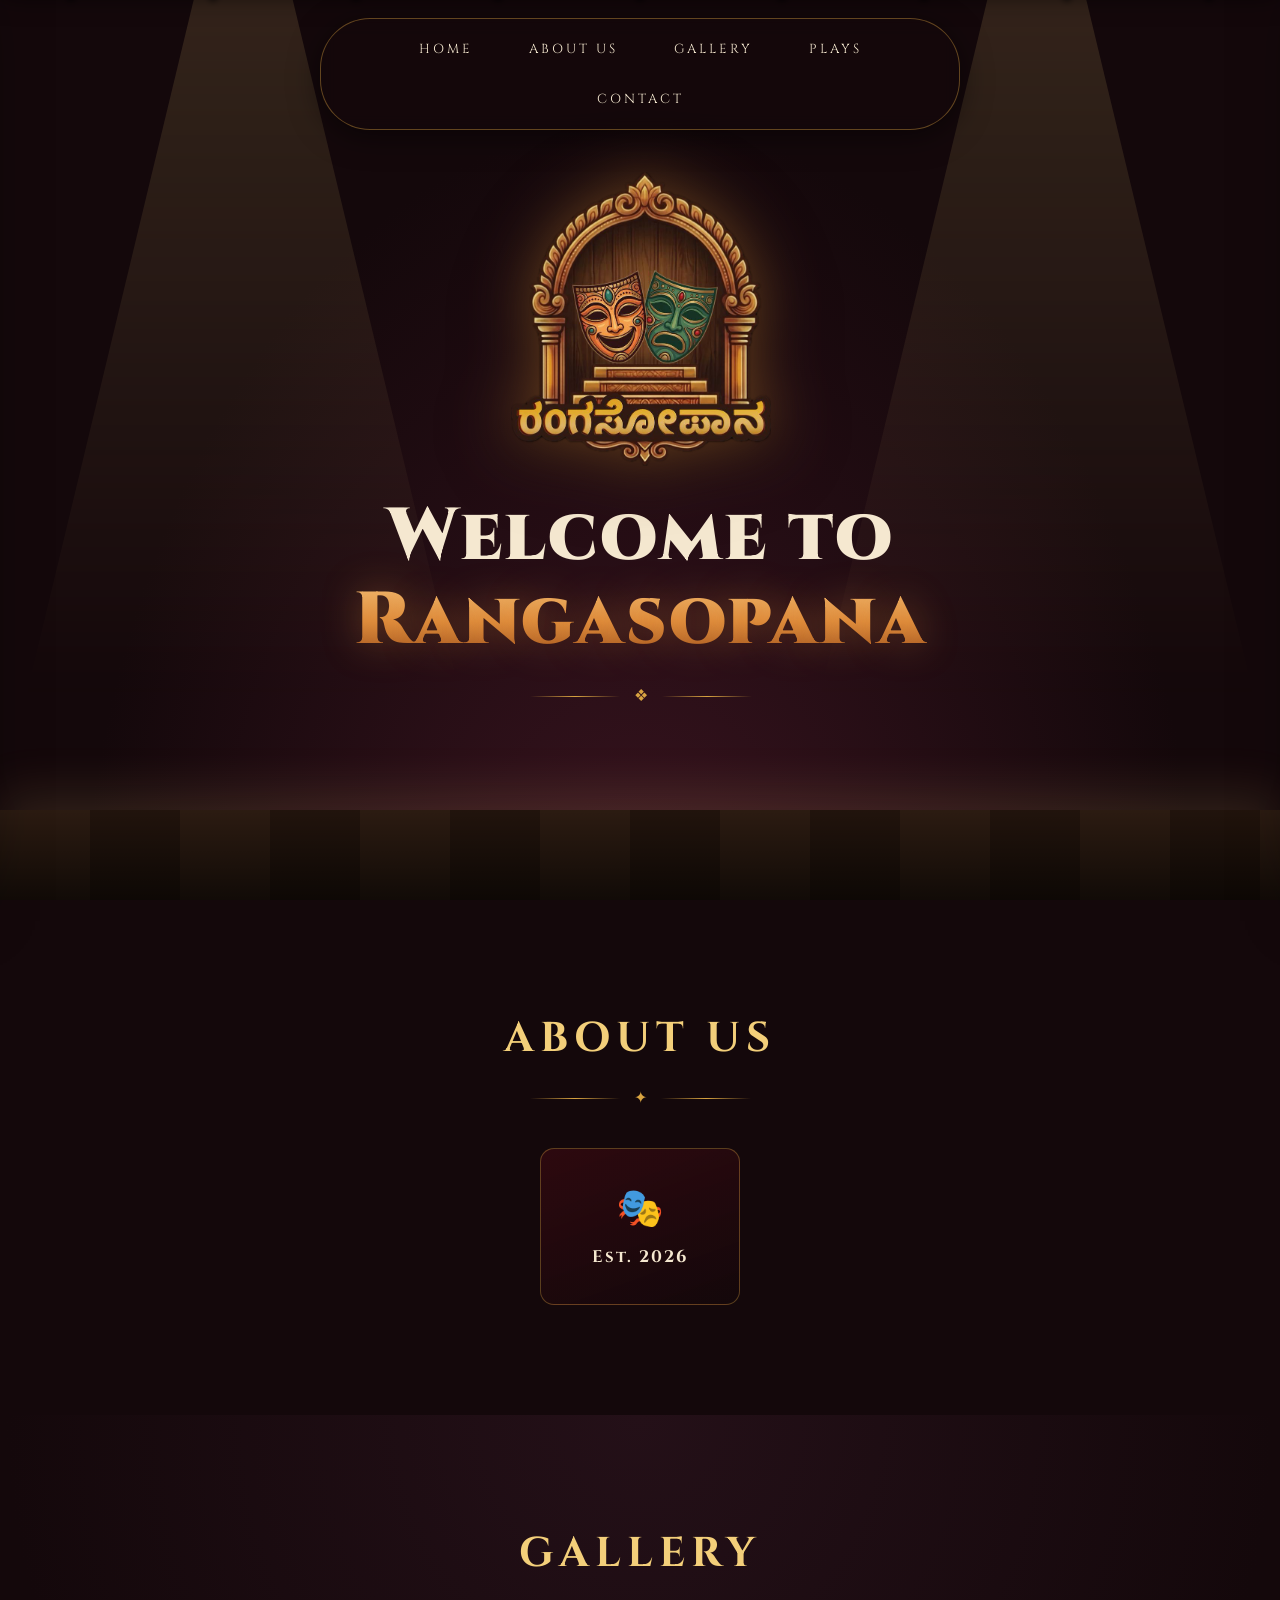
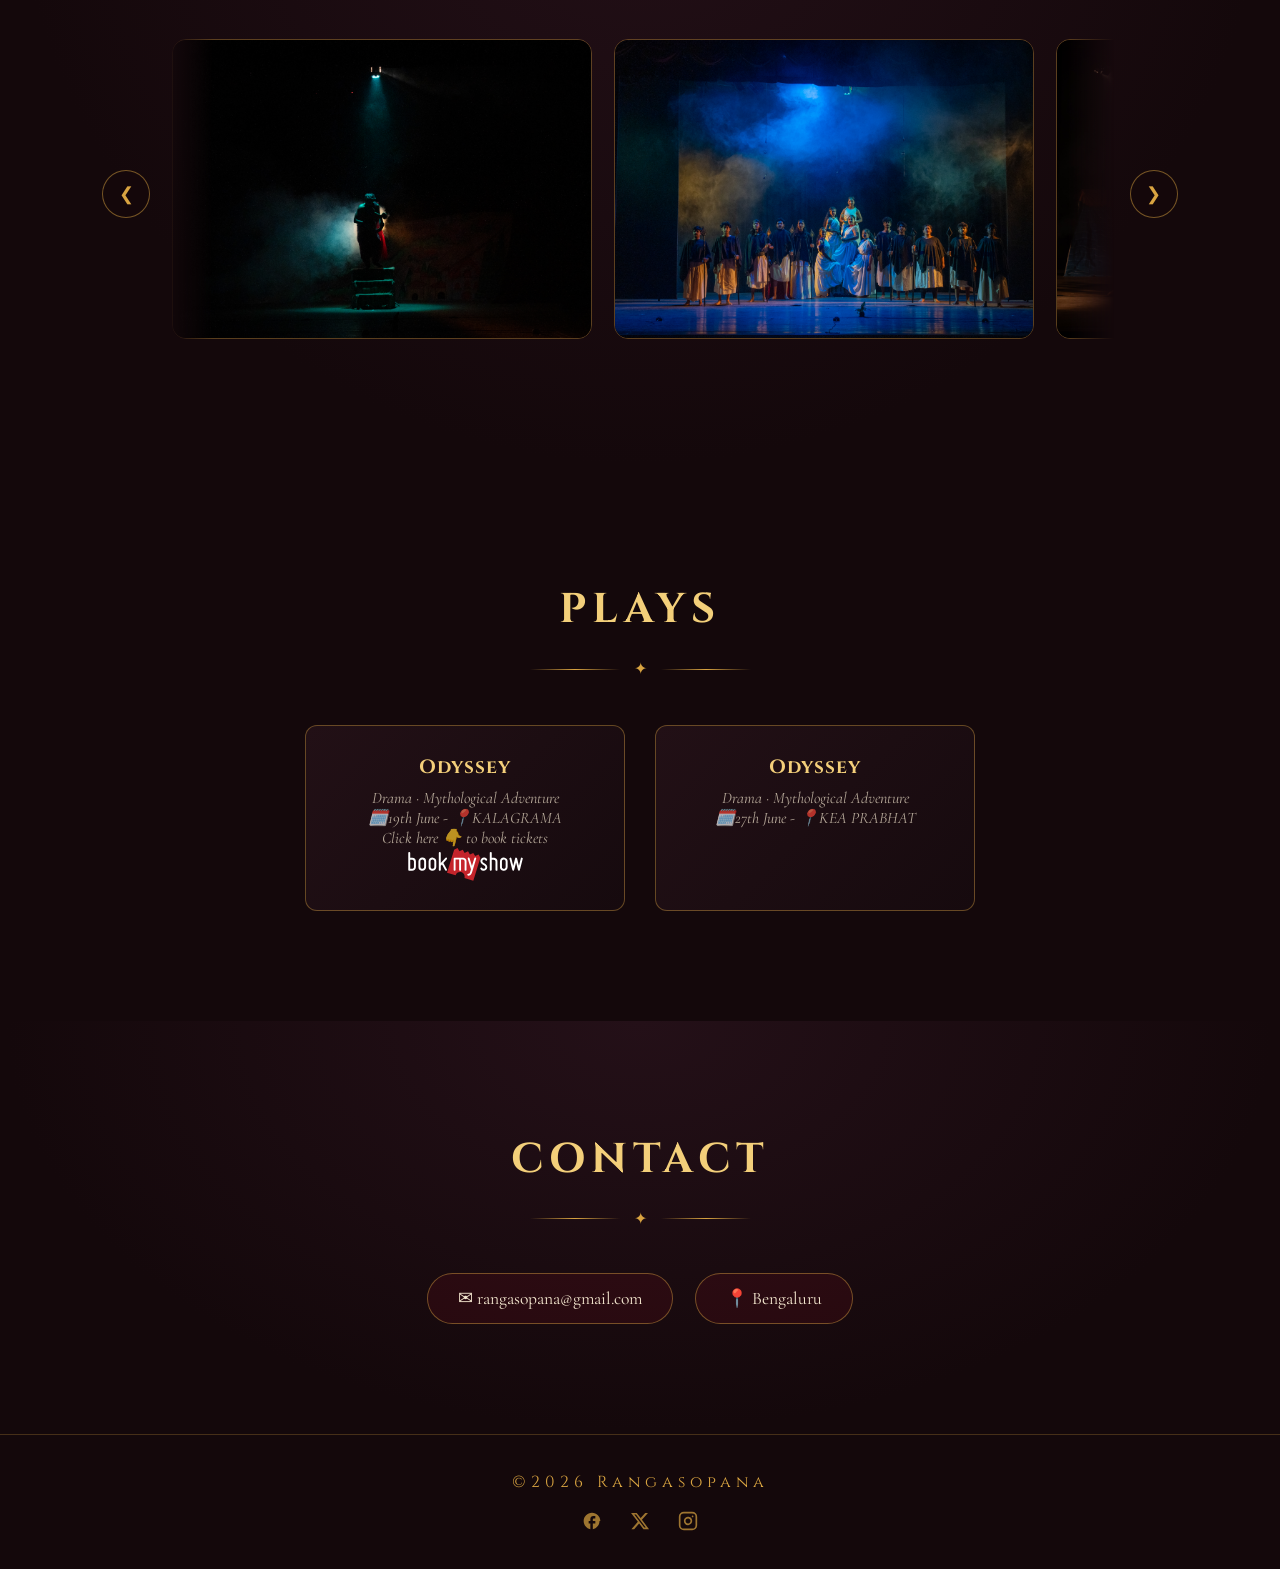
<file: index.html>
<!DOCTYPE html>
<html lang="en">
<head>
  <meta charset="UTF-8" />
  <meta name="viewport" content="width=device-width, initial-scale=1.0" />
  <title>Rangasopana — Theatre Company</title>
  <link rel="preconnect" href="https://fonts.googleapis.com" />
  <link rel="preconnect" href="https://fonts.gstatic.com" crossorigin />
  <link href="https://fonts.googleapis.com/css2?family=Cinzel:wght@500;700;900&family=Cormorant+Garamond:ital,wght@0,400;0,500;1,400&display=swap" rel="stylesheet" />
  <link rel="stylesheet" href="style.css" />
</head>
<body>

  <!-- ░░ Theatre curtains ░░ -->
  <div class="curtain-stage" id="curtainStage" aria-hidden="true">
    <div class="curtain curtain-left"></div>
    <div class="curtain curtain-right"></div>
    <div class="valance">
      <div class="valance-scallops"></div>
      <div class="tassel-row">
        <span></span><span></span><span></span><span></span><span></span>
        <span></span><span></span><span></span><span></span>
      </div>
    </div>
  </div>

  <!-- ░░ Top nav ░░ -->
  <nav class="topnav" aria-label="Main navigation">
    <a href="#home" class="nav-link">Home</a>
    <a href="#about" class="nav-link">About Us</a>
    <a href="#gallery" class="nav-link">Gallery</a>
    <a href="#plays" class="nav-link">Plays</a>
    <a href="#contact" class="nav-link">Contact</a>
  </nav>

  <!-- ░░ Home / Hero ░░ -->
  <header class="hero" id="home">
    <div class="spotlight spotlight-left"></div>
    <div class="spotlight spotlight-right"></div>

    <div class="hero-content">
      <img src="rangasopana.png" alt="Rangasopana logo" class="hero-logo" />

      <h1 class="hero-title">Welcome to <span>Rangasopana</span></h1>
      <div class="hero-rule" aria-hidden="true"><i></i>❖<i></i></div>
    </div>

    <div class="stage-floor" aria-hidden="true"></div>
  </header>

  <!-- ░░ About ░░ -->
  <section class="section about" id="about">
    <h2 class="section-title">About Us</h2>
    <div class="section-rule" aria-hidden="true"><i></i>✦<i></i></div>
    <div class="about-cards reveal">
      <div class="about-card">
        <div class="about-icon">🎭</div>
        <h3>Est. 2026</h3>
      </div>
    </div>
  </section>

  <!-- ░░ Gallery ░░ -->
  <section class="section gallery" id="gallery">
    <h2 class="section-title">Gallery</h2>
    <!-- <div class="section-rule" aria-hidden="true"><i></i>✦<i></i></div> -->
    <div class="gallery-wrap reveal">
      <button class="g-arrow g-prev" id="galleryPrev" aria-label="Scroll gallery left">❮</button>
      <div class="gallery-scroller" id="galleryScroller">
        <figure class="g-item"><img src="Narrator.jpg" loading="lazy" alt="The Narrator" /></figure>
        <figure class="g-item"><img src="2.jpg" loading="lazy" alt="The Narrator" /></figure>
        <figure class="g-item"><img src="3.jpg" loading="lazy" alt="The Narrator" /></figure>
        <figure class="g-item"><img src="4.jpg" loading="lazy" alt="The Narrator" /></figure>
        <figure class="g-item"><img src="5.jpg" loading="lazy" alt="The Narrator" /></figure>
        <figure class="g-item"><img src="6.jpg" loading="lazy" alt="The Narrator" /></figure>
        <figure class="g-item"><img src="7.jpg" loading="lazy" alt="The Narrator" /></figure>
      </div>
      <button class="g-arrow g-next" id="galleryNext" aria-label="Scroll gallery right">❯</button>
    </div>
  </section>

  <section class="section plays" id="plays">
    <h2 class="section-title">Plays</h2>
    <div class="section-rule" aria-hidden="true"><i></i>✦<i></i></div>
    <div class="tickets reveal">
      <article class="ticket">
        <div class="ticket-body">
          <h3>Odyssey</h3>
          <p>Drama · Mythological Adventure</p>
          <p>🗓️19th June - 📍KALAGRAMA</p>
          <p>Click here 👇 to book tickets </p>
          <p>
            <a href="https://in.bookmyshow.com/plays/odyssey/ET00500419">
              <img src="logo.svg" alt="BookMyShow" style="vertical-align: middle;"/>
            </a>
          </p>
        </div>
      </article>
      <article class="ticket">
        <div class="ticket-body">
          <h3>Odyssey</h3>
          <p>Drama · Mythological Adventure</p>
          <p>🗓️27th June - 📍KEA PRABHAT</p>
        </div>
      </article>
    </div>
  </section>

  <!-- ░░ Contact ░░ -->
  <section class="section contact" id="contact">
    <h2 class="section-title">Contact</h2>
    <div class="section-rule" aria-hidden="true"><i></i>✦<i></i></div>
    <div class="contact-row reveal">
      <a class="contact-chip" href="mailto:rangasopana@gmail.com">✉ rangasopana@gmail.com</a>
      <span class="contact-chip">📍 Bengaluru</span>
    </div>
  </section>

  <footer class="footer">
    <p>©2026 Rangasopana </p>
    <div class="footer-socials">
      <a href="https://www.facebook.com/profile.php?id=61577425807322" target="_blank" rel="noopener noreferrer" aria-label="Facebook">
        <svg width="24" height="24" viewBox="0 0 24 24" fill="currentColor">
          <path d="M22 12c0-5.52-4.48-10-10-10S2 6.48 2 12c0 4.84 3.44 8.87 8 9.8V15H8v-3h2V9.5C10 7.57 11.57 6 13.5 6H16v3h-2c-.55 0-1 .45-1 1v2h3v3h-3v6.95c4.56-.93 8-4.96 8-9.85z"/>
        </svg>
      </a>
      <a href="https://twitter.com/rangasopana" target="_blank" rel="noopener noreferrer" aria-label="Twitter">
        <svg width="18" height="18" viewBox="0 0 24 24" fill="currentColor">
          <path d="M18.244 2.25h3.308l-7.227 8.26 8.502 11.24H16.17l-5.214-6.817L4.99 21.75H1.68l7.73-8.835L1.254 2.25H8.08l4.713 6.231zm-1.161 17.52h1.833L7.084 4.126H5.117z"/>
        </svg>
      </a>
    
      <a href="https://instagram.com/rangasopana" target="_blank" rel="noopener noreferrer" aria-label="Instagram">
        <svg width="18" height="18" viewBox="0 0 24 24" fill="none" stroke="currentColor" stroke-width="2" stroke-linecap="round" stroke-linejoin="round">
          <rect x="2" y="2" width="20" height="20" rx="5" ry="5"></rect>
          <path d="M16 11.37A4 4 0 1 1 12.63 8 4 4 0 0 1 16 11.37z"></path>
          <line x1="17.5" y1="6.5" x2="17.51" y2="6.5"></line>
        </svg>
      </a>
    </div>
  </footer>

  <script src="script.js"></script>
</body>
</html>
</file>
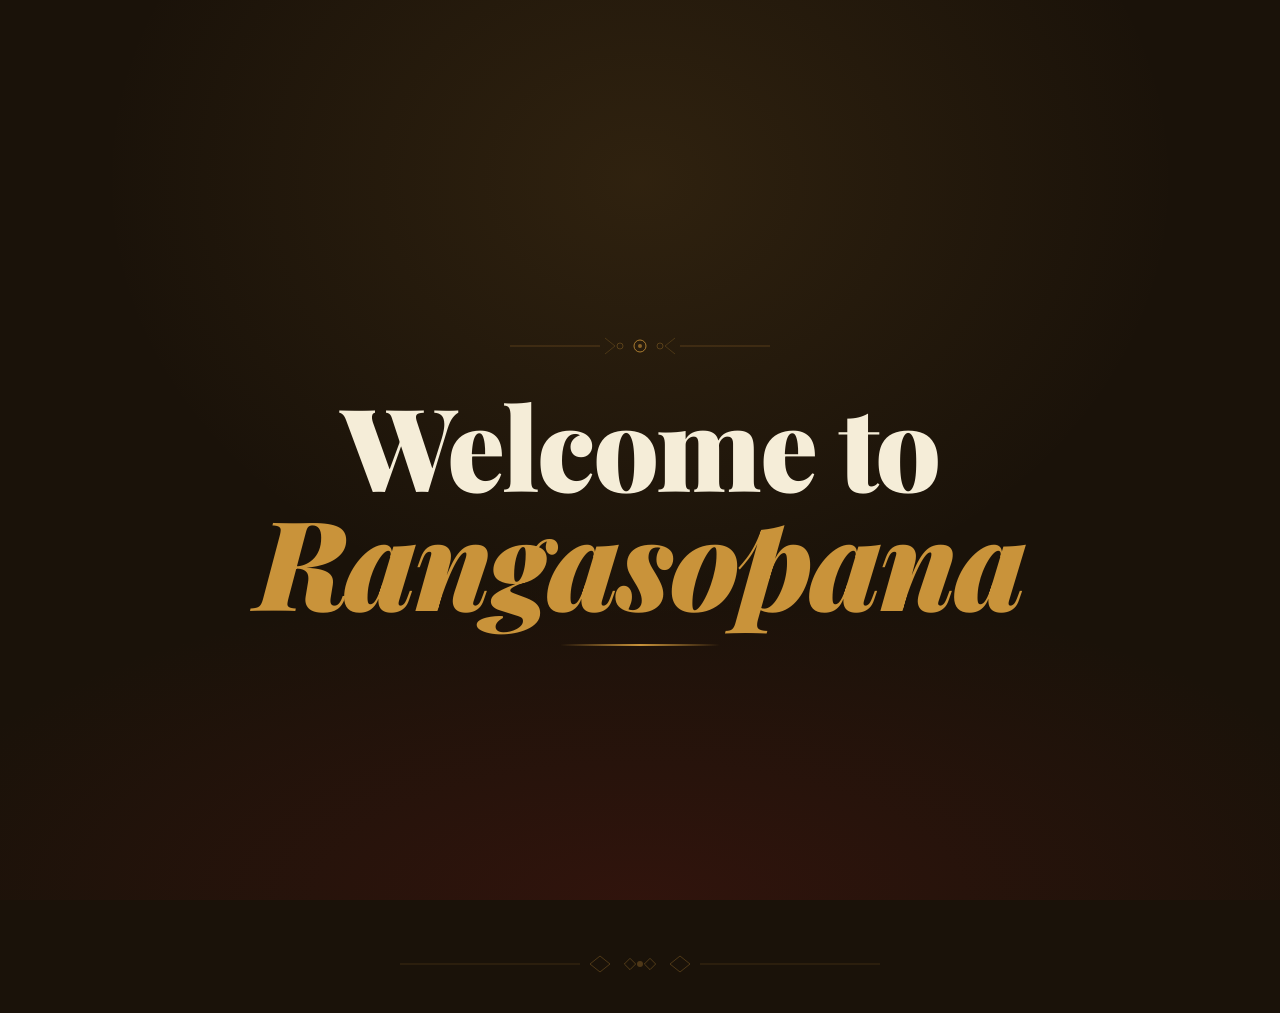
<file: rangasopana.html>
<!DOCTYPE html>
<html lang="en">
<head>
  <meta charset="UTF-8" />
  <meta name="viewport" content="width=device-width, initial-scale=1.0" />
  <title>Rangasopana — Theatre Arts</title>
  <link rel="preconnect" href="https://fonts.googleapis.com" />
  <link rel="preconnect" href="https://fonts.gstatic.com" crossorigin />
  <link href="https://fonts.googleapis.com/css2?family=Playfair+Display:ital,wght@0,400;0,700;0,900;1,400;1,700&family=Cormorant+Garamond:ital,wght@0,300;0,400;1,300;1,400&family=IM+Fell+English:ital@0;1&display=swap" rel="stylesheet" />
  <style>
    :root {
      --crimson:    #8B1A1A;
      --gold:       #C9933A;
      --gold-light: #E8C57A;
      --ivory:      #F5EDD8;
      --ink:        #1A1209;
      --warm-dark:  #2C1A0E;
      --shadow:     rgba(10, 5, 0, 0.7);
    }

    *, *::before, *::after { margin: 0; padding: 0; box-sizing: border-box; }

    html { scroll-behavior: smooth; }

    body {
      background: var(--ink);
      color: var(--ivory);
      font-family: 'Cormorant Garamond', serif;
      overflow-x: hidden;
      cursor: default;
    }

    /* ── CURTAIN OVERLAY ── */
    #curtain {
      position: fixed; inset: 0; z-index: 999;
      display: flex;
      pointer-events: none;
    }
    #curtain .half {
      flex: 1;
      background: var(--crimson);
      transition: transform 1.6s cubic-bezier(0.76, 0, 0.24, 1);
    }
    #curtain .half:first-child { transform-origin: left; }
    #curtain .half:last-child  { transform-origin: right; }
    body.open #curtain .half:first-child { transform: scaleX(0); }
    body.open #curtain .half:last-child  { transform: scaleX(0); }

    /* ── NOISE TEXTURE ── */
    body::before {
      content: '';
      position: fixed; inset: 0; z-index: 0;
      background-image: url("data:image/svg+xml,%3Csvg viewBox='0 0 200 200' xmlns='http://www.w3.org/2000/svg'%3E%3Cfilter id='n'%3E%3CfeTurbulence type='fractalNoise' baseFrequency='0.75' numOctaves='4' stitchTiles='stitch'/%3E%3C/filter%3E%3Crect width='100%25' height='100%25' filter='url(%23n)' opacity='0.04'/%3E%3C/svg%3E");
      background-size: 200px 200px;
      pointer-events: none;
      opacity: 0.35;
    }

    /* ── SPOTLIGHT BACKGROUND ── */
    .stage-bg {
      position: fixed; inset: 0; z-index: 0;
      background:
        radial-gradient(ellipse 60% 70% at 50% 20%, rgba(201,147,58,0.12) 0%, transparent 70%),
        radial-gradient(ellipse 100% 60% at 50% 100%, rgba(139,26,26,0.2) 0%, transparent 60%),
        var(--ink);
      pointer-events: none;
    }

    /* ── NAV ── */
    nav {
      position: fixed; top: 0; left: 0; right: 0; z-index: 100;
      display: flex; align-items: center; justify-content: space-between;
      padding: 1.4rem 3.5rem;
      background: linear-gradient(to bottom, rgba(10,5,0,0.85), transparent);
      backdrop-filter: blur(4px);
      opacity: 0; transform: translateY(-20px);
      animation: fadeDown 0.8s 1.8s ease forwards;
    }
    .nav-logo {
      font-family: 'IM Fell English', serif;
      font-size: 1.2rem;
      letter-spacing: 0.08em;
      color: var(--gold);
      text-decoration: none;
    }
    .nav-links { display: flex; gap: 2.5rem; list-style: none; }
    .nav-links a {
      font-family: 'Cormorant Garamond', serif;
      font-size: 0.85rem;
      letter-spacing: 0.18em;
      text-transform: uppercase;
      color: var(--ivory);
      text-decoration: none;
      opacity: 0.75;
      transition: opacity 0.3s, color 0.3s;
    }
    .nav-links a:hover { opacity: 1; color: var(--gold-light); }

    /* ── HERO ── */
    .hero {
      position: relative; z-index: 1;
      min-height: 100vh;
      display: flex; flex-direction: column;
      align-items: center; justify-content: center;
      text-align: center;
      padding: 6rem 2rem 4rem;
    }

    .hero-ornament {
      width: 260px; margin-bottom: 1.5rem;
      opacity: 0; animation: fadeUp 1s 2s ease forwards;
    }

    .hero-eyebrow {
      font-family: 'Cormorant Garamond', serif;
      font-size: 0.78rem;
      letter-spacing: 0.35em;
      text-transform: uppercase;
      color: var(--gold);
      opacity: 0; animation: fadeUp 1s 2.15s ease forwards;
      margin-bottom: 1.4rem;
    }

    .hero-title {
      font-family: 'Playfair Display', serif;
      font-size: clamp(3.8rem, 9vw, 8rem);
      font-weight: 900;
      line-height: 0.95;
      letter-spacing: -0.02em;
      color: var(--ivory);
      opacity: 0; animation: fadeUp 1s 2.0s ease forwards;
      position: relative;
    }
    .hero-title span {
      display: block;
      color: var(--gold);
      font-style: italic;
      font-size: 1.08em;
    }

    /* Dramatic underline */
    .hero-title::after {
      content: '';
      display: block;
      width: 160px; height: 2px;
      background: linear-gradient(90deg, transparent, var(--gold), transparent);
      margin: 1.6rem auto 0;
      opacity: 0; animation: fadeIn 1s 2.8s ease forwards;
    }

    .hero-sub {
      font-family: 'Cormorant Garamond', serif;
      font-style: italic;
      font-size: clamp(1.1rem, 2.2vw, 1.45rem);
      color: rgba(245,237,216,0.65);
      max-width: 540px;
      line-height: 1.7;
      opacity: 0; animation: fadeUp 1s 2.6s ease forwards;
      margin-top: 2rem;
    }

    .hero-cta {
      display: inline-block;
      margin-top: 3rem;
      padding: 0.85rem 2.8rem;
      border: 1px solid var(--gold);
      color: var(--gold);
      font-family: 'Cormorant Garamond', serif;
      font-size: 0.85rem;
      letter-spacing: 0.22em;
      text-transform: uppercase;
      text-decoration: none;
      position: relative;
      overflow: hidden;
      transition: color 0.45s;
      opacity: 0; animation: fadeUp 1s 2.8s ease forwards;
    }
    .hero-cta::before {
      content: '';
      position: absolute; inset: 0;
      background: var(--gold);
      transform: scaleX(0); transform-origin: left;
      transition: transform 0.45s cubic-bezier(0.76,0,0.24,1);
      z-index: -1;
    }
    .hero-cta:hover { color: var(--ink); }
    .hero-cta:hover::before { transform: scaleX(1); }

    /* ── SCROLL INDICATOR ── */
    .scroll-hint {
      position: absolute; bottom: 2.5rem; left: 50%; transform: translateX(-50%);
      display: flex; flex-direction: column; align-items: center; gap: 0.5rem;
      opacity: 0; animation: fadeIn 1s 3.5s ease forwards;
      color: rgba(245,237,216,0.4);
      font-size: 0.65rem; letter-spacing: 0.2em; text-transform: uppercase;
    }
    .scroll-line {
      width: 1px; height: 50px;
      background: linear-gradient(to bottom, transparent, var(--gold));
      animation: scrollPulse 2s 3.5s ease infinite;
    }

    /* ── DIVIDER ── */
    .ornamental-divider {
      position: relative; z-index: 1;
      text-align: center;
      padding: 0 2rem;
      margin: 2rem 0;
    }
    .ornamental-divider svg { width: 480px; max-width: 90vw; }

    /* ── FEATURES ── */
    .features {
      position: relative; z-index: 1;
      display: grid;
      grid-template-columns: repeat(auto-fit, minmax(240px, 1fr));
      gap: 0;
      max-width: 1100px;
      margin: 0 auto 6rem;
      padding: 0 2rem;
    }
    .feature {
      padding: 3rem 2.5rem;
      border: 1px solid rgba(201,147,58,0.15);
      border-collapse: collapse;
      text-align: center;
      transition: background 0.4s;
    }
    .feature:hover { background: rgba(201,147,58,0.05); }
    .feature-icon {
      font-size: 2.2rem;
      margin-bottom: 1.2rem;
      display: block;
    }
    .feature h3 {
      font-family: 'Playfair Display', serif;
      font-size: 1.2rem;
      font-weight: 700;
      color: var(--gold-light);
      margin-bottom: 0.8rem;
    }
    .feature p {
      font-size: 0.95rem;
      line-height: 1.75;
      color: rgba(245,237,216,0.6);
      font-style: italic;
    }

    /* ── QUOTE ── */
    .quote-section {
      position: relative; z-index: 1;
      text-align: center;
      padding: 5rem 2rem;
      background: rgba(139,26,26,0.08);
      border-top: 1px solid rgba(201,147,58,0.15);
      border-bottom: 1px solid rgba(201,147,58,0.15);
      margin-bottom: 5rem;
    }
    .quote-mark {
      font-family: 'Playfair Display', serif;
      font-size: 7rem;
      line-height: 0.5;
      color: var(--crimson);
      opacity: 0.4;
    }
    blockquote {
      font-family: 'IM Fell English', serif;
      font-style: italic;
      font-size: clamp(1.3rem, 2.5vw, 1.9rem);
      line-height: 1.6;
      color: var(--ivory);
      max-width: 720px;
      margin: 1rem auto 0;
    }
    blockquote cite {
      display: block;
      font-family: 'Cormorant Garamond', serif;
      font-style: normal;
      font-size: 0.8rem;
      letter-spacing: 0.2em;
      text-transform: uppercase;
      color: var(--gold);
      margin-top: 1.5rem;
    }

    /* ── FOOTER ── */
    footer {
      position: relative; z-index: 1;
      text-align: center;
      padding: 3rem 2rem 4rem;
      border-top: 1px solid rgba(201,147,58,0.1);
    }
    .footer-logo {
      font-family: 'IM Fell English', serif;
      font-size: 1.5rem;
      color: var(--gold);
      margin-bottom: 0.5rem;
    }
    footer p {
      font-size: 0.75rem;
      letter-spacing: 0.12em;
      color: rgba(245,237,216,0.3);
      text-transform: uppercase;
    }

    /* ── KEYFRAMES ── */
    @keyframes fadeUp {
      from { opacity: 0; transform: translateY(28px); }
      to   { opacity: 1; transform: translateY(0); }
    }
    @keyframes fadeDown {
      from { opacity: 0; transform: translateY(-20px); }
      to   { opacity: 1; transform: translateY(0); }
    }
    @keyframes fadeIn {
      from { opacity: 0; } to { opacity: 1; }
    }
    @keyframes scrollPulse {
      0%, 100% { opacity: 0.4; transform: scaleY(1); }
      50%       { opacity: 1;   transform: scaleY(1.15); }
    }

    /* ── RESPONSIVE ── */
    @media (max-width: 640px) {
      nav { padding: 1.2rem 1.5rem; }
      .nav-links { gap: 1.5rem; }
      .hero-cta { padding: 0.75rem 2rem; }
    }
  </style>
</head>
<body>

  <!-- Curtain reveal -->
  <div id="curtain">
    <div class="half"></div>
    <div class="half"></div>
  </div>

  <!-- Atmospheric bg -->
  <div class="stage-bg"></div>

  <!-- Navigation -->
  <!-- <nav>
    <a class="nav-logo" href="#">Rangasopana</a>
    <!-- <ul class="nav-links">
      <li><a href="#">Productions</a></li>
      <li><a href="#">About</a></li>
      <li><a href="#">Artists</a></li>
      <li><a href="#">Contact</a></li>
    </ul> -->
  </nav> -->

  <!-- Hero -->
  <section class="hero">

    <!-- SVG ornament -->
    <svg class="hero-ornament" viewBox="0 0 260 40" xmlns="http://www.w3.org/2000/svg">
      <line x1="0" y1="20" x2="90" y2="20" stroke="#C9933A" stroke-width="0.6" opacity="0.5"/>
      <circle cx="130" cy="20" r="6" fill="none" stroke="#C9933A" stroke-width="0.8"/>
      <circle cx="130" cy="20" r="2" fill="#C9933A" opacity="0.6"/>
      <circle cx="110" cy="20" r="3" fill="none" stroke="#C9933A" stroke-width="0.6" opacity="0.5"/>
      <circle cx="150" cy="20" r="3" fill="none" stroke="#C9933A" stroke-width="0.6" opacity="0.5"/>
      <line x1="170" y1="20" x2="260" y2="20" stroke="#C9933A" stroke-width="0.6" opacity="0.5"/>
      <path d="M95 12 L105 20 L95 28" fill="none" stroke="#C9933A" stroke-width="0.6" opacity="0.4"/>
      <path d="M165 12 L155 20 L165 28" fill="none" stroke="#C9933A" stroke-width="0.6" opacity="0.4"/>
    </svg>

    <h1 class="hero-title">
      Welcome to
      <span>Rangasopana</span>
    </h1>

    
  </section>

  <!-- Ornamental divider -->
  <div class="ornamental-divider">
    <svg viewBox="0 0 480 24" xmlns="http://www.w3.org/2000/svg">
      <line x1="0" y1="12" x2="180" y2="12" stroke="#C9933A" stroke-width="0.5" opacity="0.4"/>
      <path d="M190 12 L200 4 L210 12 L200 20 Z" fill="none" stroke="#C9933A" stroke-width="0.6" opacity="0.5"/>
      <rect x="226" y="8" width="8" height="8" fill="none" stroke="#C9933A" stroke-width="0.6" opacity="0.5" transform="rotate(45 230 12)"/>
      <circle cx="240" cy="12" r="3" fill="#C9933A" opacity="0.3"/>
      <rect x="246" y="8" width="8" height="8" fill="none" stroke="#C9933A" stroke-width="0.6" opacity="0.5" transform="rotate(45 250 12)"/>
      <path d="M270 12 L280 4 L290 12 L280 20 Z" fill="none" stroke="#C9933A" stroke-width="0.6" opacity="0.5"/>
      <line x1="300" y1="12" x2="480" y2="12" stroke="#C9933A" stroke-width="0.5" opacity="0.4"/>
    </svg>
  </div>

  <!-- Features -->
  <!-- <section class="features">
    <div class="feature">
      <span class="feature-icon">🎭</span>
      <h3>Classical Productions</h3>
      <p>Rooted in centuries-old tradition, our productions breathe new life into timeless narratives from Indian and world theatre.</p>
    </div>
    <div class="feature">
      <span class="feature-icon">🪔</span>
      <h3>Cultural Heritage</h3>
      <p>We honour the craft of Ranga — the stage — as a living, sacred space where culture is preserved and reborn every night.</p>
    </div>
    <div class="feature">
      <span class="feature-icon">✦</span>
      <h3>Emerging Voices</h3>
      <p>A nurturing ground for new playwrights, directors, and performers who carry the torch of theatrical art into tomorrow.</p>
    </div>
  </section> -->

  <!-- Quote -->
  <!-- <div class="quote-section">
    <div class="quote-mark">"</div>
    <blockquote>
      The stage is a magic circle where only the most real things happen,
      a neutral territory outside the jurisdiction of Fate,
      where stars may be crossed with impunity.
      <cite>— The Spirit of Theatre</cite>
    </blockquote>
  </div> -->

  <!-- Footer -->
  <!-- <footer>
    <p class="footer-logo">Rangasopana</p>
    <p>Theatre Arts</p>
  </footer> -->

  <script>
    // Open curtain on load
    window.addEventListener('load', () => {
      setTimeout(() => document.body.classList.add('open'), 100);
    });
  </script>
</body>
</html>
</file>
<file: style.css>
/* ════════════════════════════════════════════
   Rangasopana — Theatre Company
   ════════════════════════════════════════════ */

:root {
  --velvet: #7a0e1c;
  --velvet-dark: #4a0610;
  --velvet-deep: #2e040a;
  --gold: #d9a441;
  --gold-bright: #f3cf7a;
  --ink: #14080b;
  --stage: #1c0d12;
  --cream: #f5e8d0;
}

* { margin: 0; padding: 0; box-sizing: border-box; }

html { scroll-behavior: smooth; }

body {
  background: var(--ink);
  color: var(--cream);
  font-family: "Cormorant Garamond", Georgia, serif;
  overflow-x: hidden;
}

body.curtains-closed { overflow: hidden; }

/* ════════ Curtains ════════ */

.curtain-stage {
  position: fixed;
  inset: 0;
  z-index: 1000;
  pointer-events: none;
}

.curtain {
  position: absolute;
  top: 0;
  width: 52%;
  height: 100%;
  background:
    repeating-linear-gradient(
      90deg,
      var(--velvet-dark) 0px,
      var(--velvet) 30px,
      #9c1526 55px,
      var(--velvet) 80px,
      var(--velvet-dark) 110px
    );
  box-shadow: inset 0 -120px 90px rgba(0, 0, 0, 0.65),
              0 0 60px rgba(0, 0, 0, 0.8);
  transition: transform 2.4s cubic-bezier(0.65, 0, 0.25, 1);
}

.curtain-left  { left: 0;  border-right: 6px solid var(--velvet-deep); }
.curtain-right { right: 0; border-left: 6px solid var(--velvet-deep); }

.curtain-stage.open .curtain-left  { transform: translateX(-105%); }
.curtain-stage.open .curtain-right { transform: translateX(105%); }

/* Valance — the frill across the top */

.valance {
  position: absolute;
  top: 0;
  left: 0;
  right: 0;
  height: 110px;
  transition: transform 1.6s cubic-bezier(0.65, 0, 0.25, 1) 1.6s;
}

.curtain-stage.open .valance { transform: translateY(-115%); }

.valance-scallops {
  position: absolute;
  inset: 0;
  background:
    radial-gradient(circle at 50% 0%, transparent 58px, var(--velvet) 59px, var(--velvet-dark) 100%);
  background-size: 124px 110px;
  background-repeat: repeat-x;
  filter: drop-shadow(0 10px 14px rgba(0, 0, 0, 0.7));
  border-top: 10px solid var(--velvet-deep);
}

.tassel-row {
  position: absolute;
  bottom: -16px;
  left: 0;
  right: 0;
  display: flex;
  justify-content: space-around;
}

.tassel-row span {
  width: 8px;
  height: 26px;
  background: linear-gradient(var(--gold), #8a6420);
  border-radius: 0 0 5px 5px;
  box-shadow: 0 2px 6px rgba(0, 0, 0, 0.6);
}

/* ════════ Top nav ════════ */

.topnav {
  position: fixed;
  top: 18px;
  left: 50%;
  transform: translateX(-50%);
  z-index: 1200;
  display: flex;
  flex-wrap: wrap;
  justify-content: center;
  gap: 10px;
  padding: 10px 18px;
  border: 1px solid rgba(217, 164, 65, 0.4);
  border-radius: 50px;
  background: rgba(20, 8, 11, 0.7);
  backdrop-filter: blur(8px);
  box-shadow: 0 6px 30px rgba(0, 0, 0, 0.5);
  opacity: 0;
  animation: fadeIn 0.8s ease 3s forwards;
}

.nav-link {
  padding: 10px 22px;
  border: 1px solid transparent;
  border-radius: 40px;
  font-family: "Cinzel", serif;
  font-size: 0.82rem;
  letter-spacing: 3px;
  text-transform: uppercase;
  color: var(--cream);
  text-decoration: none;
  transition: color 0.3s, background 0.3s, border-color 0.3s, box-shadow 0.3s;
}

.nav-link:hover {
  color: var(--ink);
  background: linear-gradient(180deg, var(--gold-bright), var(--gold));
  border-color: var(--gold);
  box-shadow: 0 4px 18px rgba(217, 164, 65, 0.4);
}

@media (max-width: 640px) {
  .topnav {
    left: 12px;
    right: 12px;
    transform: none;
    border-radius: 24px;
    gap: 4px;
    padding: 8px 10px;
  }
  .nav-link {
    padding: 8px 12px;
    font-size: 0.7rem;
    letter-spacing: 2px;
  }
}

/* ════════ Hero ════════ */

.hero {
  position: relative;
  min-height: 100vh;
  display: flex;
  align-items: center;
  justify-content: center;
  background:
    radial-gradient(ellipse at 50% 110%, #3a1420 0%, var(--ink) 62%);
  overflow: hidden;
}

.spotlight {
  position: absolute;
  top: -12%;
  width: 46vw;
  height: 125vh;
  background: linear-gradient(rgba(243, 207, 122, 0.16), transparent 72%);
  clip-path: polygon(46% 0, 54% 0, 100% 100%, 0% 100%);
  filter: blur(8px);
  animation: sway 7s ease-in-out infinite alternate;
}

.spotlight-left  { left: -4%;  transform-origin: top center; }
.spotlight-right { right: -4%; animation-delay: -3.5s; }

@keyframes sway {
  from { transform: rotate(-6deg); }
  to   { transform: rotate(6deg); }
}

.hero-content {
  position: relative;
  z-index: 2;
  text-align: center;
  padding: 0 24px;
  opacity: 0;
  transform: translateY(26px) scale(0.97);
  animation: riseIn 1.6s ease 2.2s forwards;
}

@keyframes riseIn {
  to { opacity: 1; transform: none; }
}

@keyframes fadeIn {
  to { opacity: 1; }
}

.hero-logo {
  width: clamp(180px, 24vw, 260px);
  margin-bottom: 24px;
  filter: drop-shadow(0 0 30px rgba(222, 140, 60, 0.45))
          drop-shadow(0 10px 24px rgba(0, 0, 0, 0.6));
}

.hero-title {
  font-family: "Cinzel", serif;
  font-weight: 900;
  font-size: clamp(2rem, 6.5vw, 4.6rem);
  line-height: 1.15;
  letter-spacing: 2px;
}

.hero-title span {
  display: block;
  background: linear-gradient(180deg, #f5c178, #de8c3c 50%, #a85a22 85%, #7c3f16);
  -webkit-background-clip: text;
  background-clip: text;
  color: transparent;
  text-shadow: 0 0 38px rgba(222, 140, 60, 0.4);
}

.hero-rule, .section-rule {
  display: flex;
  align-items: center;
  justify-content: center;
  gap: 14px;
  color: var(--gold);
  margin: 22px auto;
}

.hero-rule i, .section-rule i {
  display: block;
  width: 90px;
  height: 1px;
  background: linear-gradient(90deg, transparent, var(--gold), transparent);
}

.hero-tag {
  font-style: italic;
  font-size: 1.35rem;
  color: rgba(245, 232, 208, 0.85);
}

.stage-floor {
  position: absolute;
  bottom: 0;
  left: 0;
  right: 0;
  height: 90px;
  background:
    linear-gradient(rgba(0,0,0,0.25), rgba(0,0,0,0.7)),
    repeating-linear-gradient(90deg, #3a2417 0 90px, #2c1a10 90px 180px);
  box-shadow: 0 -18px 50px rgba(243, 207, 122, 0.12);
}

/* ════════ Sections ════════ */

.section {
  padding: 110px 8vw;
  text-align: center;
  position: relative;
}

.section:nth-of-type(even) {
  background: radial-gradient(ellipse at 50% 0%, #241018 0%, var(--ink) 70%);
}

.section-title {
  font-family: "Cinzel", serif;
  font-size: clamp(1.6rem, 4vw, 2.6rem);
  letter-spacing: 6px;
  text-transform: uppercase;
  color: var(--gold-bright);
}

/* About */

.about-cards {
  display: flex;
  justify-content: center;
  gap: 32px;
  flex-wrap: wrap;
  margin-top: 40px;
}

.about-card {
  width: 200px;
  padding: 36px 20px;
  border: 1px solid rgba(217, 164, 65, 0.35);
  border-radius: 14px;
  background: linear-gradient(160deg, rgba(122, 14, 28, 0.25), rgba(20, 8, 11, 0.6));
  transition: transform 0.35s, box-shadow 0.35s;
}

.about-card:hover {
  transform: translateY(-8px);
  box-shadow: 0 16px 40px rgba(217, 164, 65, 0.18);
}

.about-icon { font-size: 2.4rem; margin-bottom: 14px; }

.about-card h3 {
  font-family: "Cinzel", serif;
  font-size: 1.05rem;
  letter-spacing: 2px;
  color: var(--cream);
}

.about-line {
  margin-top: 44px;
  font-style: italic;
  font-size: 1.3rem;
  color: rgba(245, 232, 208, 0.8);
}

/* Gallery — horizontal scroller */

.gallery-wrap {
  display: flex;
  align-items: center;
  gap: 16px;
  margin-top: 46px;
  max-width: 1180px;
  margin-left: auto;
  margin-right: auto;
}

.gallery-scroller {
  display: flex;
  gap: 22px;
  overflow-x: auto;
  scroll-snap-type: x mandatory;
  scroll-behavior: smooth;
  padding: 12px 6px 22px;
  flex: 1;
  /* fade the strip out at both edges */
  mask-image: linear-gradient(90deg, transparent, #000 5%, #000 95%, transparent);
  -webkit-mask-image: linear-gradient(90deg, transparent, #000 5%, #000 95%, transparent);
  scrollbar-width: thin;
  scrollbar-color: var(--gold) rgba(217, 164, 65, 0.12);
}

.gallery-scroller::-webkit-scrollbar { height: 6px; }
.gallery-scroller::-webkit-scrollbar-track {
  background: rgba(217, 164, 65, 0.12);
  border-radius: 6px;
}
.gallery-scroller::-webkit-scrollbar-thumb {
  background: var(--gold);
  border-radius: 6px;
}

.g-item {
  flex: 0 0 auto;
  width: min(420px, 76vw);
  height: 300px;
  scroll-snap-align: center;
  border-radius: 14px;
  overflow: hidden;
  border: 1px solid rgba(217, 164, 65, 0.35);
  transition: transform 0.4s, box-shadow 0.4s;
}

.g-item:hover {
  transform: scale(1.03);
  box-shadow: 0 14px 40px rgba(217, 164, 65, 0.18);
}

.g-item img {
  width: 100%;
  height: 100%;
  object-fit: cover;
  display: block;
  transition: transform 0.5s;
}

.g-item:hover img { transform: scale(1.07); }

.g-placeholder {
  display: grid;
  place-items: center;
  background: radial-gradient(circle at 50% 40%, #3a1420, var(--ink));
}

.g-placeholder span {
  font-size: 2rem;
  color: rgba(217, 164, 65, 0.5);
}

.g-arrow {
  flex: 0 0 auto;
  width: 48px;
  height: 48px;
  border-radius: 50%;
  border: 1px solid rgba(217, 164, 65, 0.5);
  background: rgba(20, 8, 11, 0.7);
  color: var(--gold);
  font-size: 1.1rem;
  cursor: pointer;
  transition: background 0.3s, color 0.3s, box-shadow 0.3s;
}

.g-arrow:hover {
  background: linear-gradient(180deg, var(--gold-bright), var(--gold));
  color: var(--ink);
  box-shadow: 0 4px 18px rgba(217, 164, 65, 0.4);
}

@media (max-width: 640px) {
  .g-arrow { display: none; }
  .g-item { height: 240px; }
}

/* Plays — tickets */
.tickets {
  display: flex;
  justify-content: center;
  gap: 30px;
  flex-wrap: wrap;
  margin-top: 46px;
}

.ticket {
  /* Changed to block to let the body take up 100% width and center perfectly */
  display: block; 
  width: 320px;
  border-radius: 12px;
  overflow: hidden;
  background: linear-gradient(135deg, #221016, #160a0e);
  border: 1px solid rgba(217, 164, 65, 0.4);
  transition: transform 0.35s, box-shadow 0.35s;
}

.ticket:hover {
  transform: translateY(-6px) rotate(-1deg);
  box-shadow: 0 18px 44px rgba(217, 164, 65, 0.2);
}

/* Completely removed .ticket-stub rules since it's no longer needed */

.ticket-body {
  padding: 28px 24px;
  text-align: center; /* This ensures all text inside is centered */
}

.ticket-body h3 {
  font-family: "Cinzel", serif;
  font-size: 1.2rem;
  letter-spacing: 1px;
  color: var(--gold-bright);
  margin-bottom: 8px;
}

.ticket-body p {
  font-style: italic;
  color: rgba(245, 232, 208, 0.7);
}

/* Contact */

.contact-row {
  display: flex;
  justify-content: center;
  gap: 22px;
  flex-wrap: wrap;
  margin-top: 44px;
}

.contact-chip {
  padding: 14px 30px;
  border: 1px solid rgba(217, 164, 65, 0.45);
  border-radius: 40px;
  color: var(--cream);
  text-decoration: none;
  font-size: 1.1rem;
  background: rgba(122, 14, 28, 0.18);
  transition: background 0.3s, transform 0.3s;
}

a.contact-chip:hover {
  background: rgba(217, 164, 65, 0.2);
  transform: translateY(-3px);
}

/* Footer */

.footer {
  padding: 36px;
  text-align: center;
  font-family: "Cinzel", serif;
  letter-spacing: 5px;
  color: var(--gold);
  border-top: 1px solid rgba(217, 164, 65, 0.25);
}

.footer-socials {
  display: flex;
  justify-content: center;
  gap: 24px;
  margin-top: 16px;
}

.footer-socials a {
  color: var(--gold) !important; /* Forces your gold color */
  text-decoration: none;
  opacity: 0.7;
  display: inline-flex;
  align-items: center;
  justify-content: center;
  width: 24px;
  height: 24px;
  transition: opacity 0.3s ease, transform 0.3s ease;
}

/* Fixes SVG visibility */
.footer-socials svg {
  width: 20px;
  height: 20px;
  fill: currentColor; 
}

/* Specific fix for Instagram's line-drawing style */
.footer-socials a[aria-label="Instagram"] svg {
  fill: none !important;
  stroke: currentColor;
}

.footer-socials a:hover {
  opacity: 1;
  transform: translateY(-2px);
}

/* Scroll reveal */

.reveal {
  opacity: 0;
  transform: translateY(36px);
  transition: opacity 0.9s ease, transform 0.9s ease;
}

.reveal.visible {
  opacity: 1;
  transform: none;
}

@media (prefers-reduced-motion: reduce) {
  *, *::before, *::after {
    animation-duration: 0.01s !important;
    transition-duration: 0.01s !important;
  }
  .hero-content, .topnav { opacity: 1; }
}
</file>
